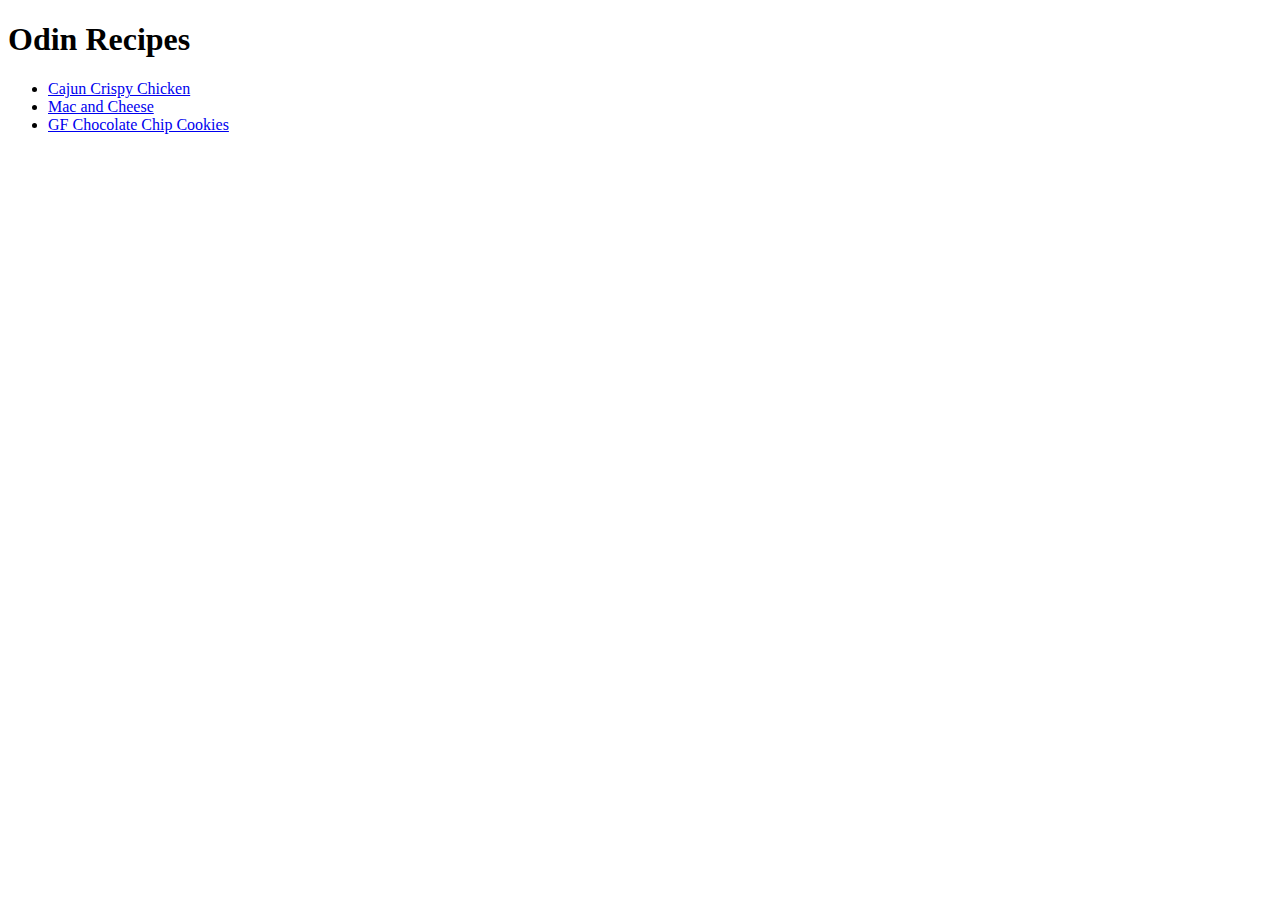
<file: index.html>
<!DOCTYPE html>
<html>
    <head>
        <meta charset="UTF-8">
        <title></title>
    </head>
    <body>
        <h1>Odin Recipes</h1>
        <ul>
        <li><a href="recipes/cajun-crispy-chicken.html">Cajun Crispy Chicken</a></li>
        <li><a href="recipes/mac-and-cheese.html">Mac and Cheese</a></li>
        <li><a href="recipes/gf-chocolate-chip-cookies.html">GF Chocolate Chip Cookies</a></li>
        </ul>
    </body>
</html>
</file>
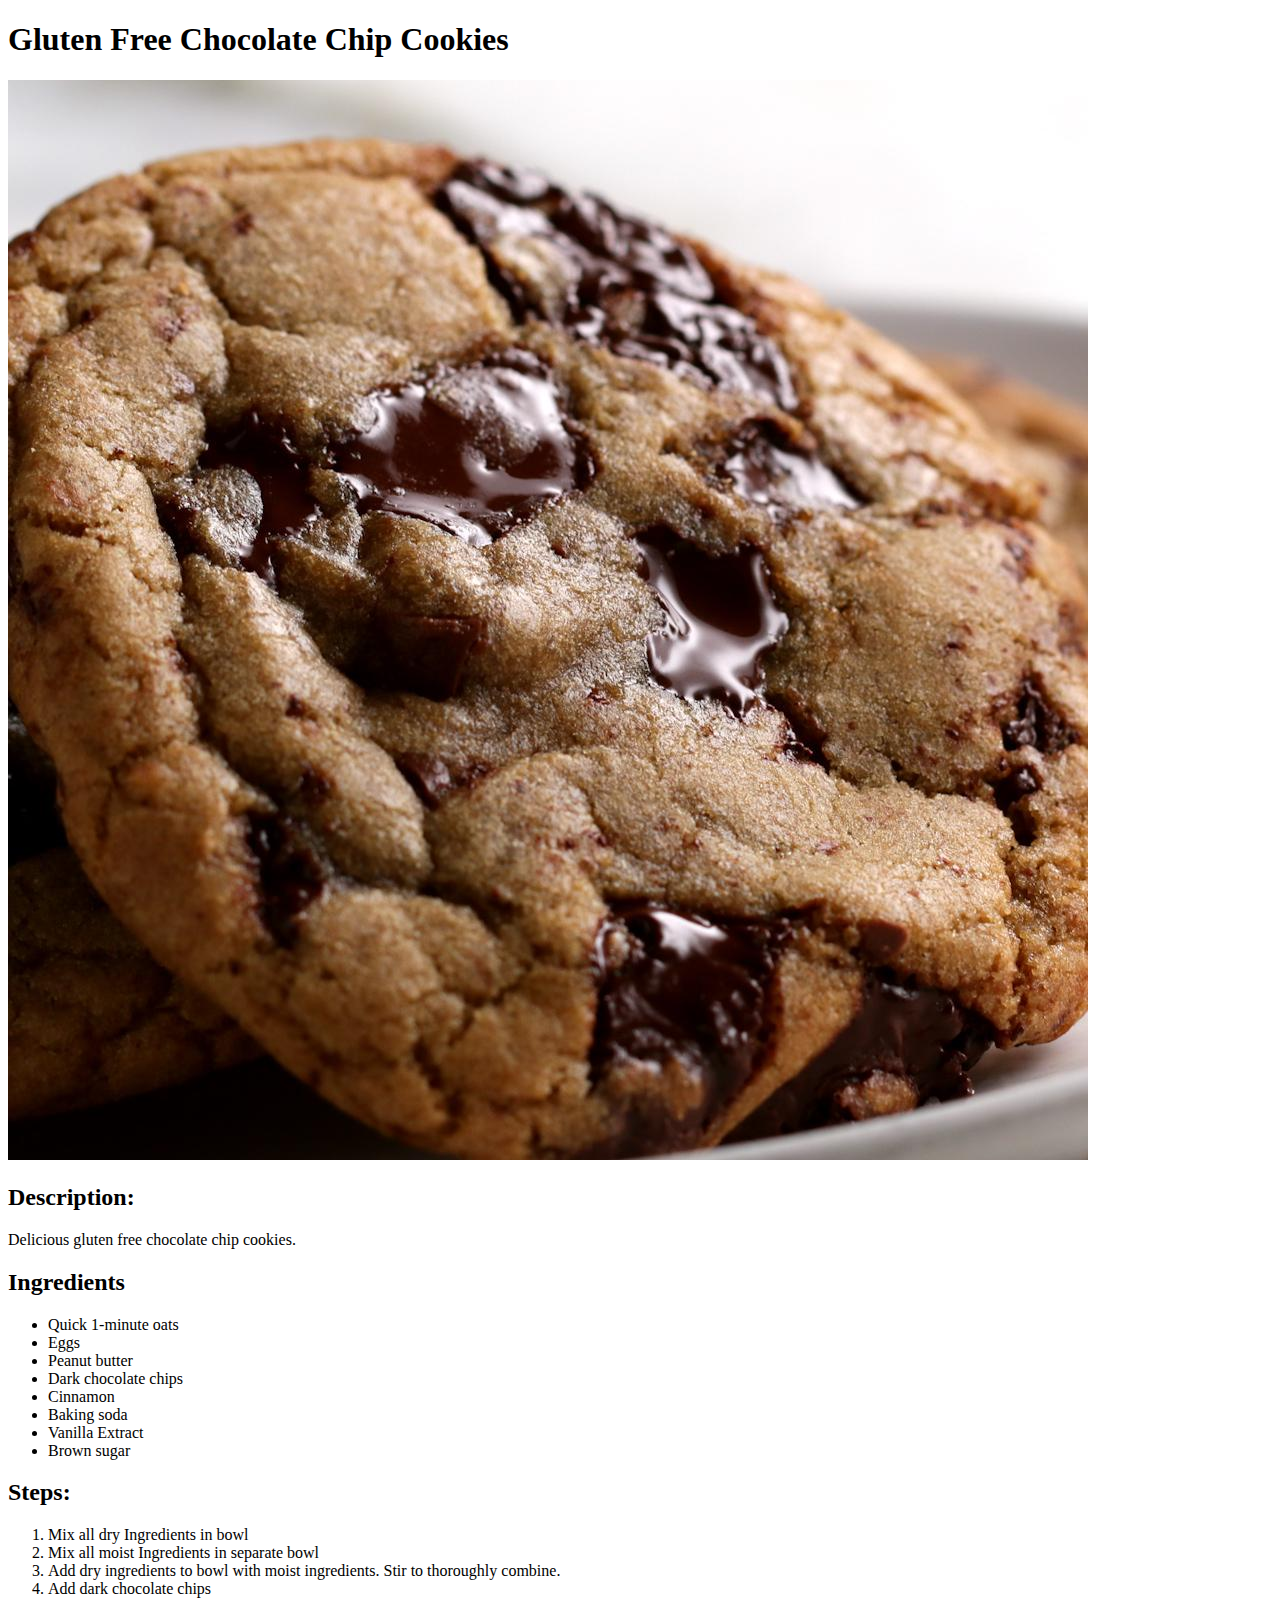
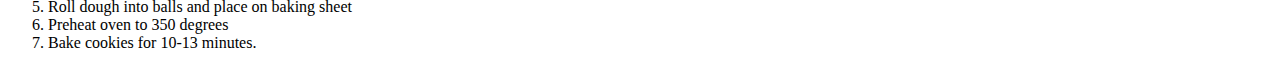
<file: recipes/gf-chocolate-chip-cookies.html>
<!DOCTYPE html>
<html>
    <head>
        <meta charset="UTF-8">
        <title></title>
    </head>
    <body>
        <h1>Gluten Free Chocolate Chip Cookies</h1>
        <img src="../images/choc-chip-cookie.jpg">
        <h2>Description:</h2><p>Delicious gluten free chocolate chip cookies.</p>
        <h2>Ingredients</h2>
        <ul>
            <li>Quick 1-minute oats</li>
            <li>Eggs</li>
            <li>Peanut butter</li>
            <li>Dark chocolate chips</li>
            <li>Cinnamon</li>
            <li>Baking soda</li>
            <li>Vanilla Extract</li>
            <li>Brown sugar</li>
        </ul>
        <h2>Steps:</h2>
        <ol>
            <li>Mix all dry Ingredients in bowl</li>
            <li>Mix all moist Ingredients in separate bowl</li>
            <li>Add dry ingredients to bowl with moist ingredients. Stir to thoroughly combine.</li>
            <li>Add dark chocolate chips</li>
            <li>Roll dough into balls and place on baking sheet</li>
            <li>Preheat oven to 350 degrees</li>
            <li>Bake cookies for 10-13 minutes.</li>
        </ol>
    </body>
</html>
</file>
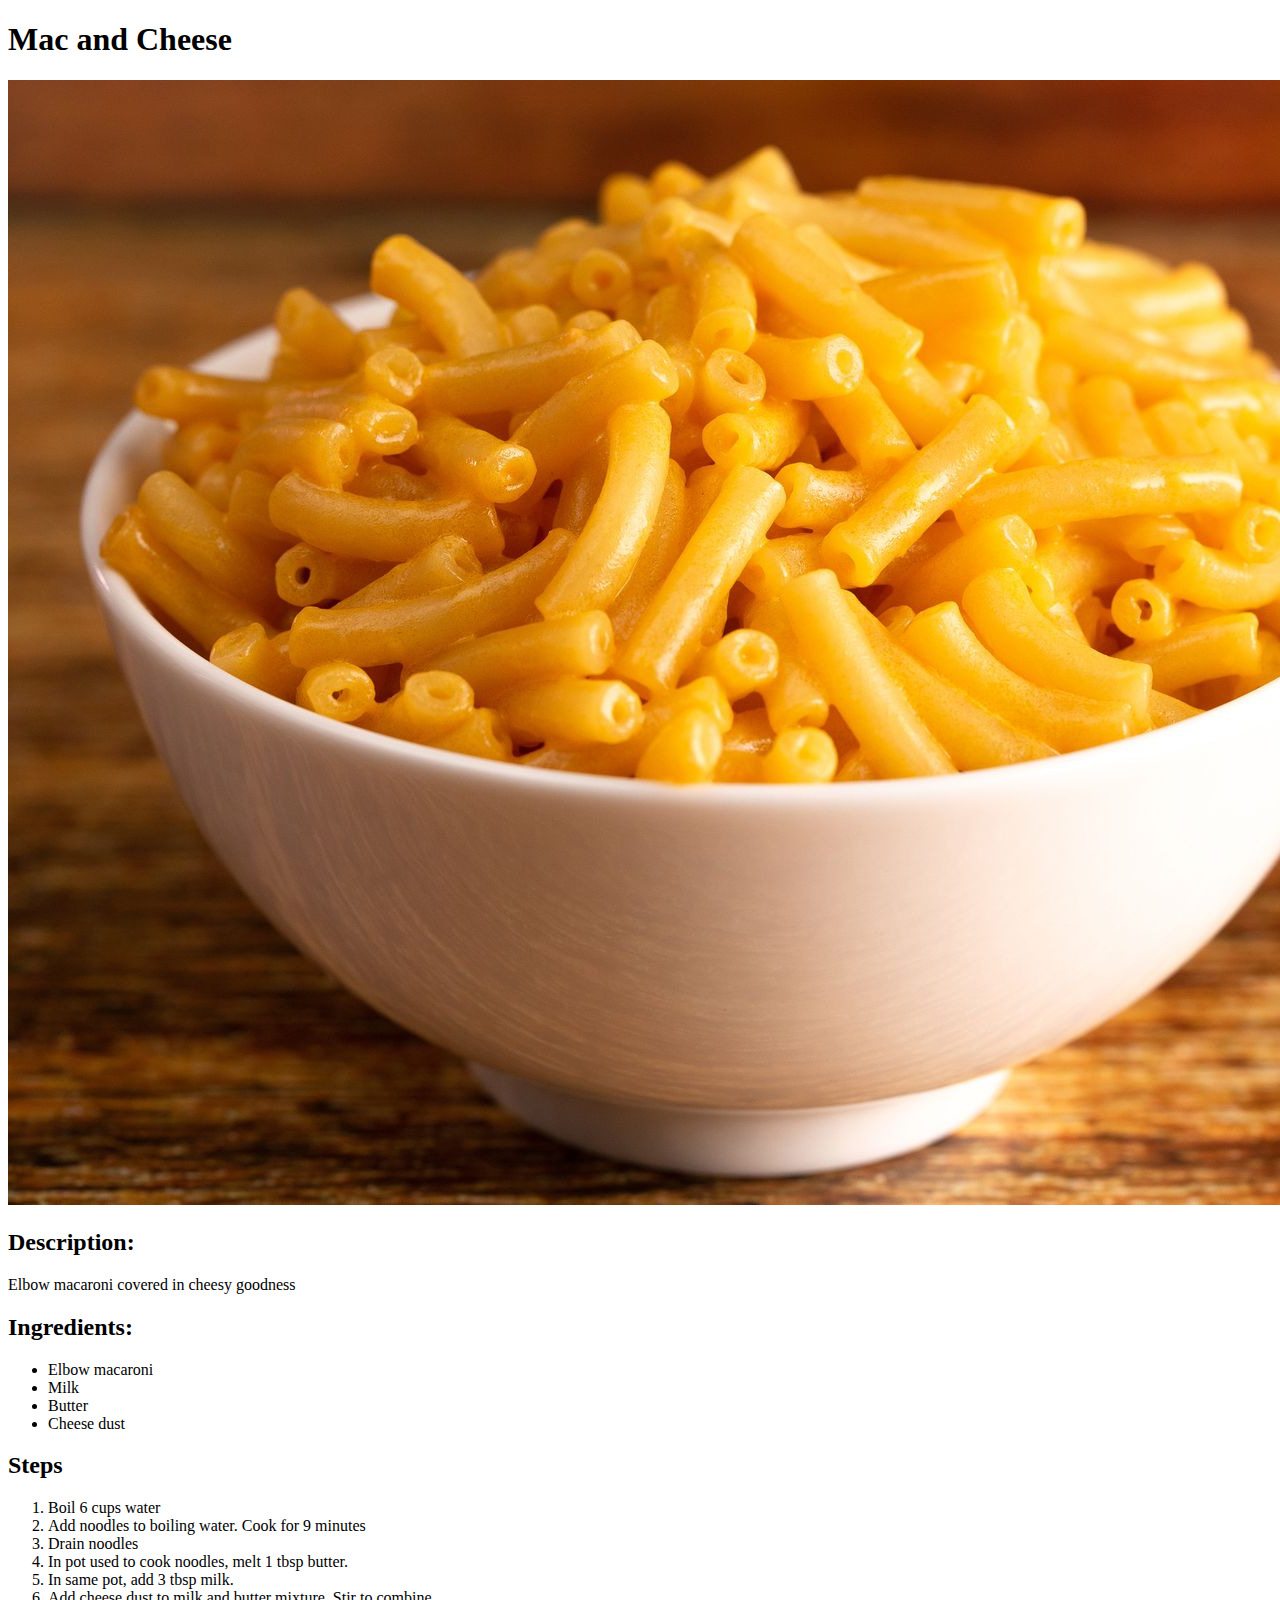
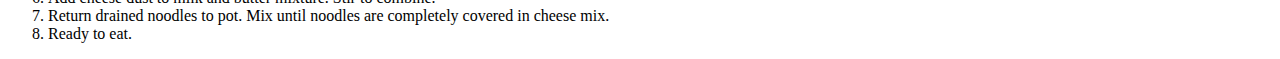
<file: recipes/mac-and-cheese.html>
<!DOCTYPE html>
<html>
    <head>
        <meta charset="UTF-8">
        <title></title>
    </head>
    <body>
        <h1>Mac and Cheese</h1>
        <img src="..//images/mac-and-cheese.jpg">
        <h2>Description:</h2><p>Elbow macaroni covered in cheesy goodness</p>
        <h2>Ingredients:</h2>
        <ul>
            <li>Elbow macaroni</li>
            <li>Milk</li>
            <li>Butter</li>
            <li>Cheese dust</li>
        </ul>
        <h2>Steps</h2>
        <ol>
            <li>Boil 6 cups water</li>
            <li>Add noodles to boiling water. Cook for 9 minutes</li>
            <li>Drain noodles</li>
            <li>In pot used to cook noodles, melt 1 tbsp butter.</li>
            <li>In same pot, add 3 tbsp milk.</li>
            <li>Add cheese dust to milk and butter mixture. Stir to combine.</li>
            <li>Return drained noodles to pot. Mix until noodles are completely covered in cheese mix.</li>
            <li>Ready to eat.</li>
        </ol>
    </body>
</html>
</file>
